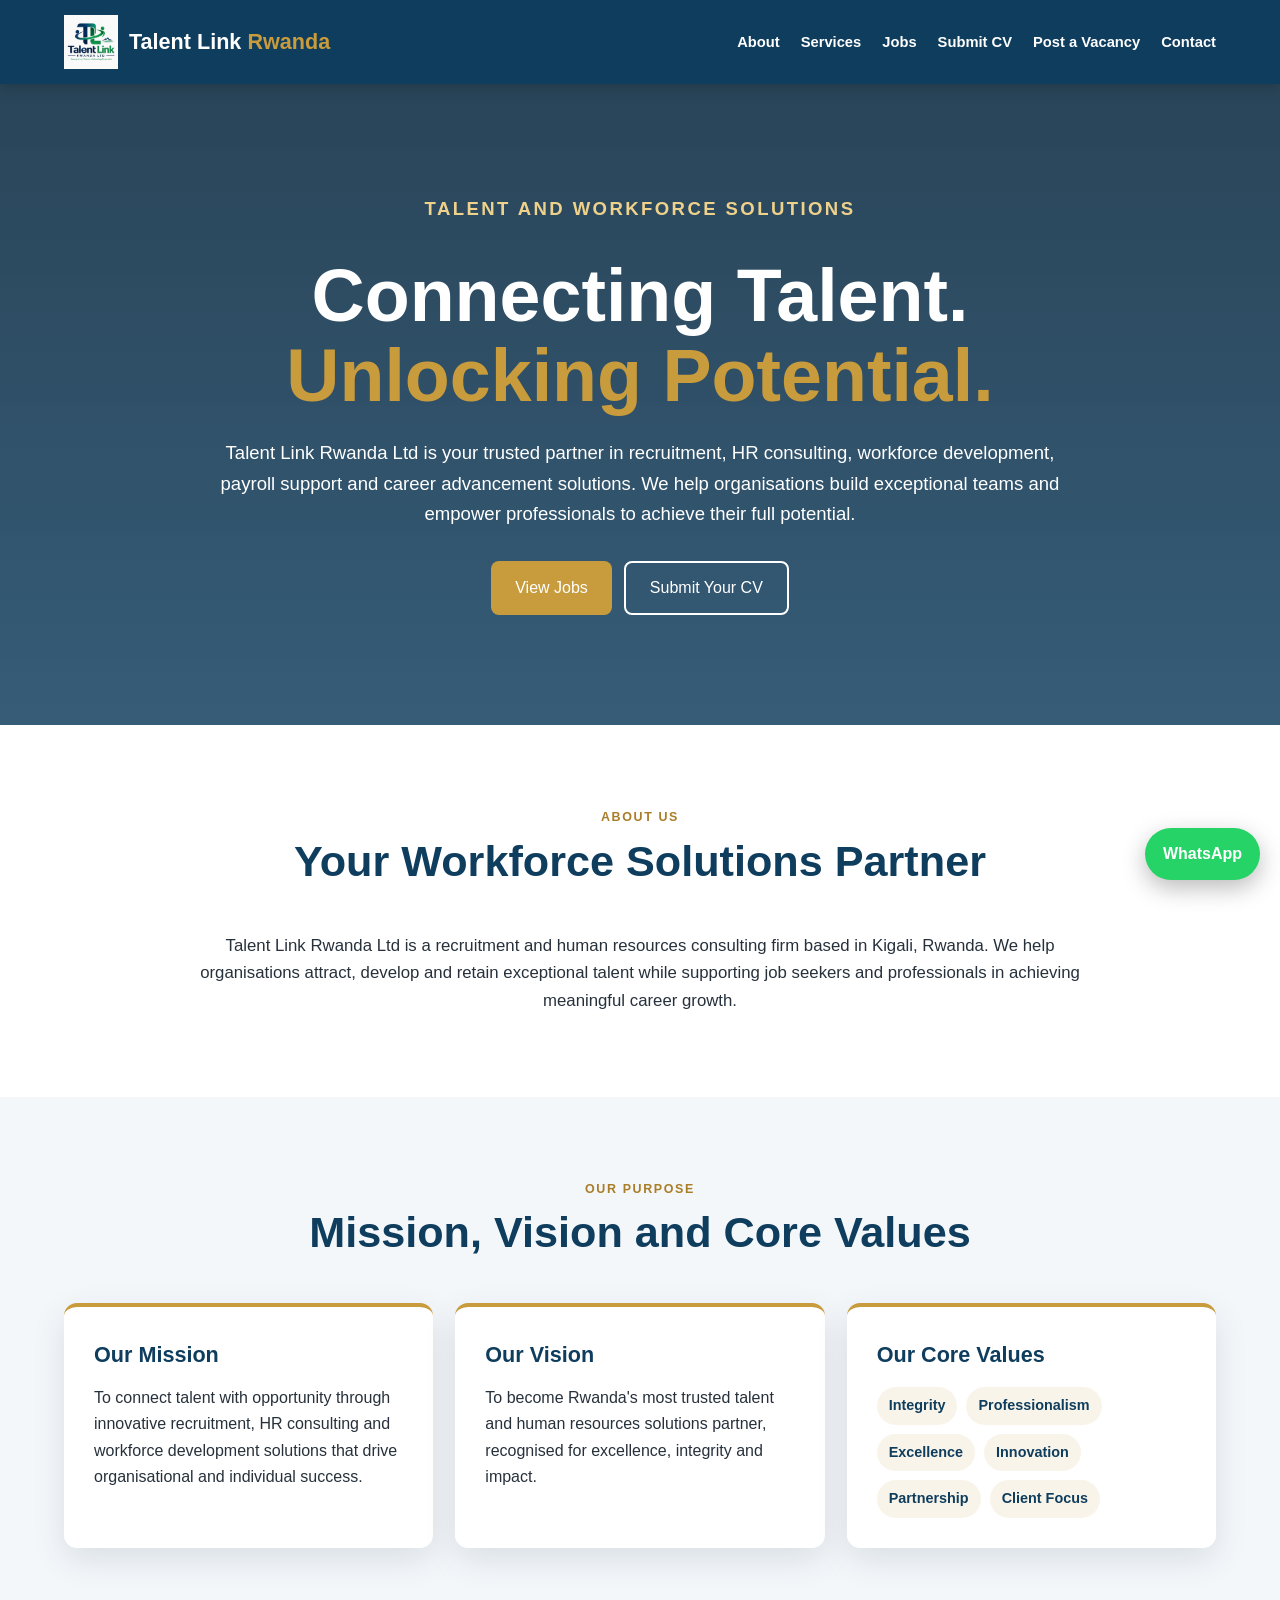
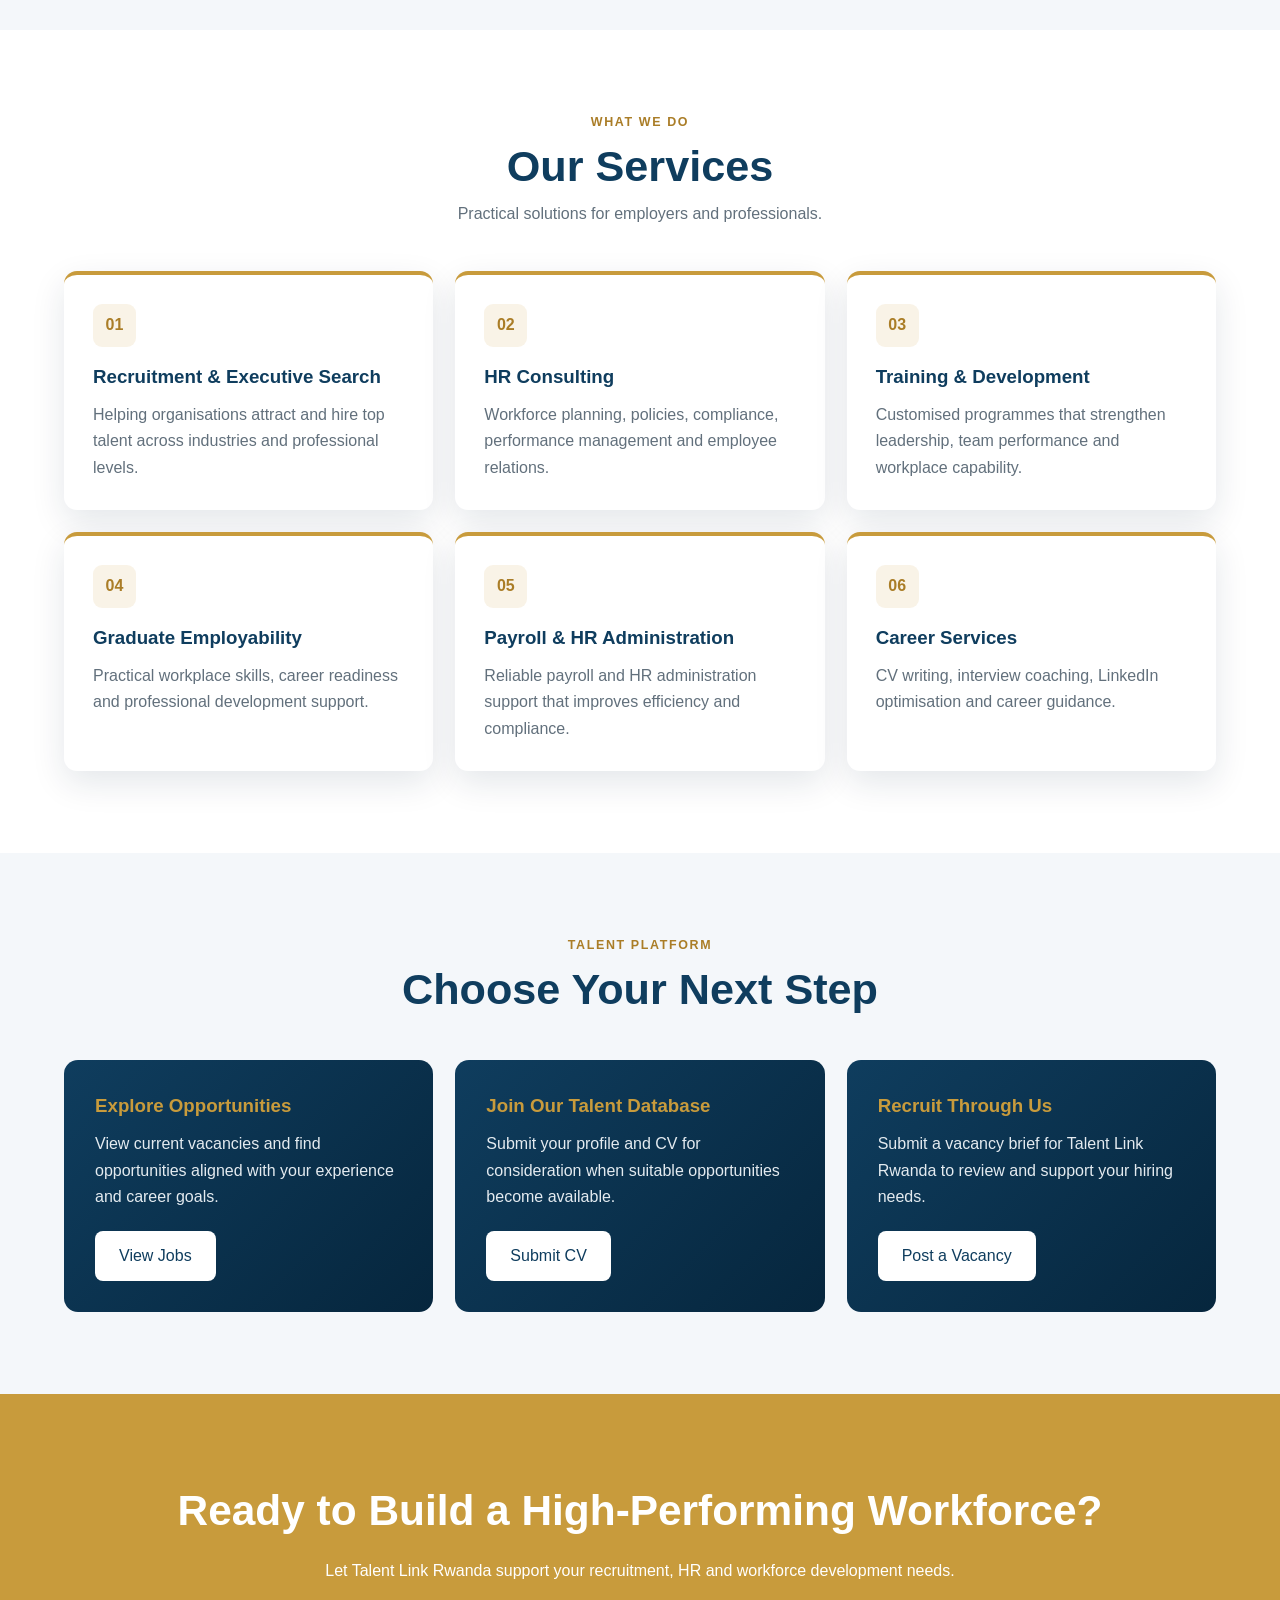
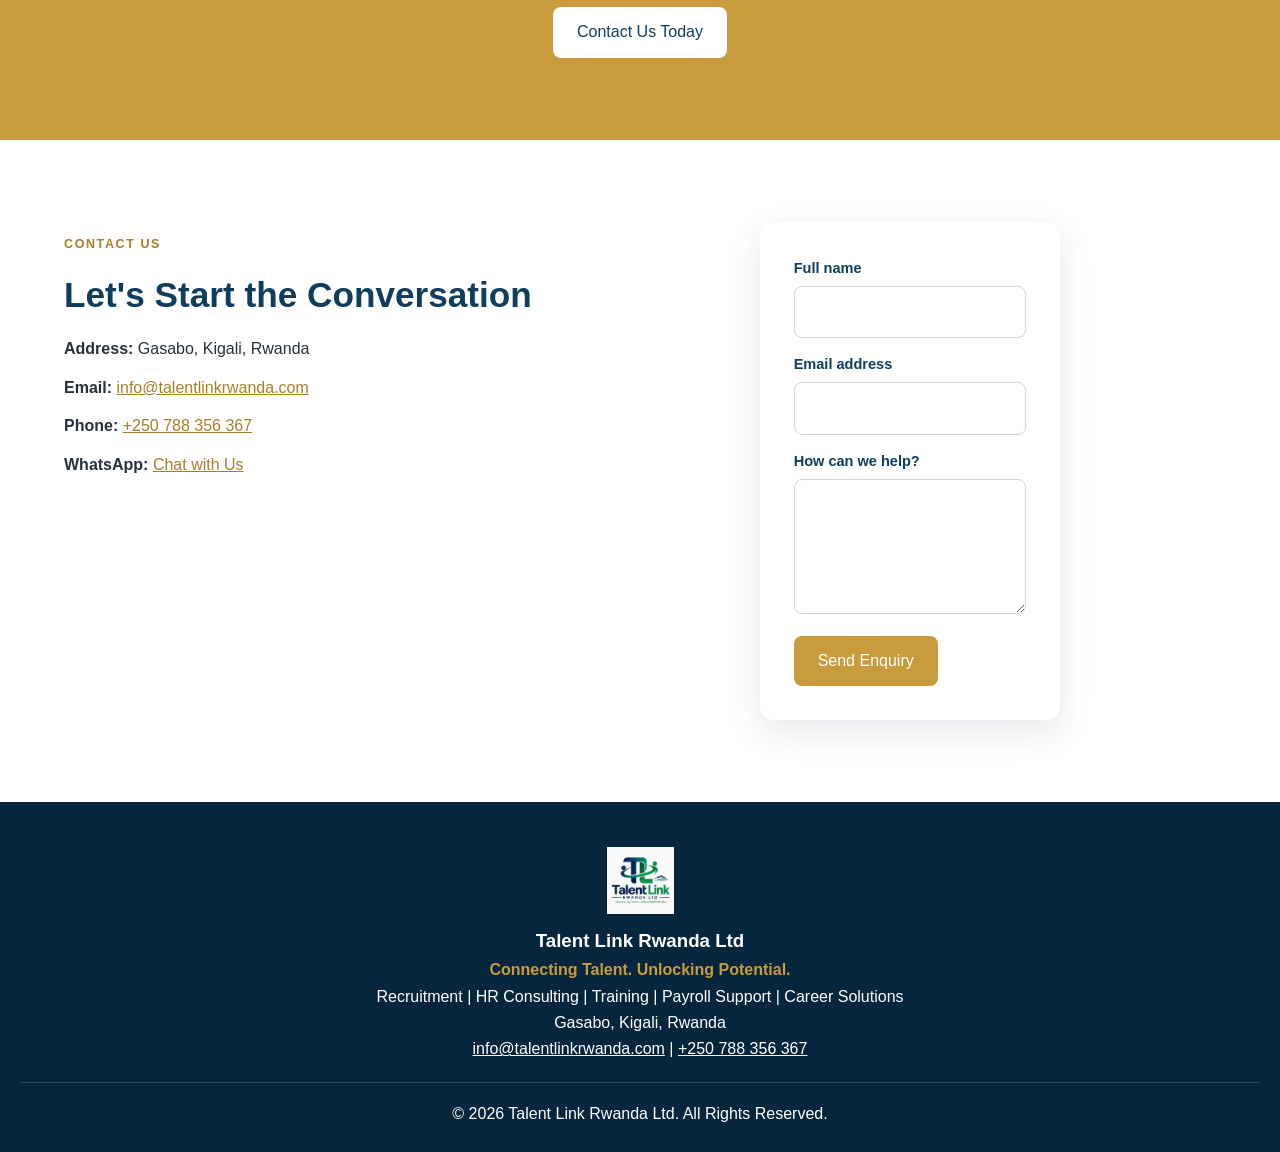
<file: index.html>
<!doctype html><html lang="en"><head><meta charset="utf-8"><meta name="viewport" content="width=device-width,initial-scale=1"><meta name="description" content="Recruitment, HR consulting, training, payroll support and career services in Rwanda."><title>Talent Link Rwanda Ltd | Connecting Talent. Unlocking Potential.</title><link rel="stylesheet" href="styles.css"></head><body><a class="skip" href="#main">Skip to content</a><header><div class="container nav"><a class="brand" href="index.html"><img src="logo.png" alt="Talent Link Rwanda logo" onerror="this.style.display='none'"><div>Talent Link <span>Rwanda</span></div></a><nav aria-label="Main navigation"><ul><li><a href="index.html#about">About</a></li><li><a href="index.html#services">Services</a></li><li><a href="jobs.html">Jobs</a></li><li><a href="submit-cv.html">Submit CV</a></li><li><a href="post-vacancy.html">Post a Vacancy</a></li><li><a href="index.html#contact">Contact</a></li></ul></nav></div></header><main id="main">
<section class="hero" id="home"><div class="inner"><p class="eyebrow">Talent and workforce solutions</p><h1>Connecting Talent.<br><span>Unlocking Potential.</span></h1><p>Talent Link Rwanda Ltd is your trusted partner in recruitment, HR consulting, workforce development, payroll support and career advancement solutions. We help organisations build exceptional teams and empower professionals to achieve their full potential.</p><div class="button-row"><a class="btn primary" href="jobs.html">View Jobs</a><a class="btn outline" href="submit-cv.html">Submit Your CV</a></div></div></section>
<section id="about"><div class="container"><div class="heading"><p class="eyebrow">About us</p><h2>Your Workforce Solutions Partner</h2></div><p class="about">Talent Link Rwanda Ltd is a recruitment and human resources consulting firm based in Kigali, Rwanda. We help organisations attract, develop and retain exceptional talent while supporting job seekers and professionals in achieving meaningful career growth.</p></div></section>
<section class="light" id="purpose"><div class="container"><div class="heading"><p class="eyebrow">Our purpose</p><h2>Mission, Vision and Core Values</h2></div><div class="mv-grid"><article class="mv"><h3>Our Mission</h3><p>To connect talent with opportunity through innovative recruitment, HR consulting and workforce development solutions that drive organisational and individual success.</p></article><article class="mv"><h3>Our Vision</h3><p>To become Rwanda's most trusted talent and human resources solutions partner, recognised for excellence, integrity and impact.</p></article><article class="mv"><h3>Our Core Values</h3><div class="values"><span class="value">Integrity</span><span class="value">Professionalism</span><span class="value">Excellence</span><span class="value">Innovation</span><span class="value">Partnership</span><span class="value">Client Focus</span></div></article></div></div></section>
<section id="services"><div class="container"><div class="heading"><p class="eyebrow">What we do</p><h2>Our Services</h2><p>Practical solutions for employers and professionals.</p></div><div class="grid"><article class="card"><span class="num">01</span><h3>Recruitment &amp; Executive Search</h3><p>Helping organisations attract and hire top talent across industries and professional levels.</p></article><article class="card"><span class="num">02</span><h3>HR Consulting</h3><p>Workforce planning, policies, compliance, performance management and employee relations.</p></article><article class="card"><span class="num">03</span><h3>Training &amp; Development</h3><p>Customised programmes that strengthen leadership, team performance and workplace capability.</p></article><article class="card"><span class="num">04</span><h3>Graduate Employability</h3><p>Practical workplace skills, career readiness and professional development support.</p></article><article class="card"><span class="num">05</span><h3>Payroll &amp; HR Administration</h3><p>Reliable payroll and HR administration support that improves efficiency and compliance.</p></article><article class="card"><span class="num">06</span><h3>Career Services</h3><p>CV writing, interview coaching, LinkedIn optimisation and career guidance.</p></article></div></div></section>
<section class="light"><div class="container"><div class="heading"><p class="eyebrow">Talent platform</p><h2>Choose Your Next Step</h2></div><div class="actions"><article class="action"><h3>Explore Opportunities</h3><p>View current vacancies and find opportunities aligned with your experience and career goals.</p><a class="btn" href="jobs.html">View Jobs</a></article><article class="action"><h3>Join Our Talent Database</h3><p>Submit your profile and CV for consideration when suitable opportunities become available.</p><a class="btn" href="submit-cv.html">Submit CV</a></article><article class="action"><h3>Recruit Through Us</h3><p>Submit a vacancy brief for Talent Link Rwanda to review and support your hiring needs.</p><a class="btn" href="post-vacancy.html">Post a Vacancy</a></article></div></div></section>
<section class="cta"><div class="container"><h2>Ready to Build a High-Performing Workforce?</h2><p>Let Talent Link Rwanda support your recruitment, HR and workforce development needs.</p><a class="btn white" href="#contact">Contact Us Today</a></div></section>
<section id="contact"><div class="container contact"><div class="details"><p class="eyebrow" style="color:#aa7d27">Contact us</p><h2>Let's Start the Conversation</h2><p><strong>Address:</strong> Gasabo, Kigali, Rwanda</p><p><strong>Email:</strong> <a href="mailto:info@talentlinkrwanda.com">info@talentlinkrwanda.com</a></p><p><strong>Phone:</strong> <a href="tel:+250788356367">+250 788 356 367</a></p><p><strong>WhatsApp:</strong> <a href="https://wa.me/250788356367" target="_blank" rel="noopener noreferrer">Chat with Us</a></p></div><form class="form-wrap" name="contact" method="post" action="/success.html" data-netlify="true" netlify-honeypot="bot-field"><input type="hidden" name="form-name" value="contact"><p hidden><label>Do not fill: <input name="bot-field"></label></p><div class="field"><label for="cname">Full name</label><input id="cname" name="name" required></div><div class="field"><label for="cemail">Email address</label><input id="cemail" name="email" type="email" required></div><div class="field"><label for="cmessage">How can we help?</label><textarea id="cmessage" name="message" required></textarea></div><button class="btn primary" type="submit">Send Enquiry</button></form></div></section></main><footer><img src="logo.png" alt="Talent Link Rwanda logo" onerror="this.style.display='none'"><h3>Talent Link Rwanda Ltd</h3><p class="tag">Connecting Talent. Unlocking Potential.</p><p>Recruitment | HR Consulting | Training | Payroll Support | Career Solutions</p><p>Gasabo, Kigali, Rwanda</p><p><a href="mailto:info@talentlinkrwanda.com">info@talentlinkrwanda.com</a> | <a href="tel:+250788356367">+250 788 356 367</a></p><p class="copy">&copy; 2026 Talent Link Rwanda Ltd. All Rights Reserved.</p></footer><a class="wa" href="https://wa.me/250788356367" target="_blank" rel="noopener noreferrer">WhatsApp</a></body></html>
</file>
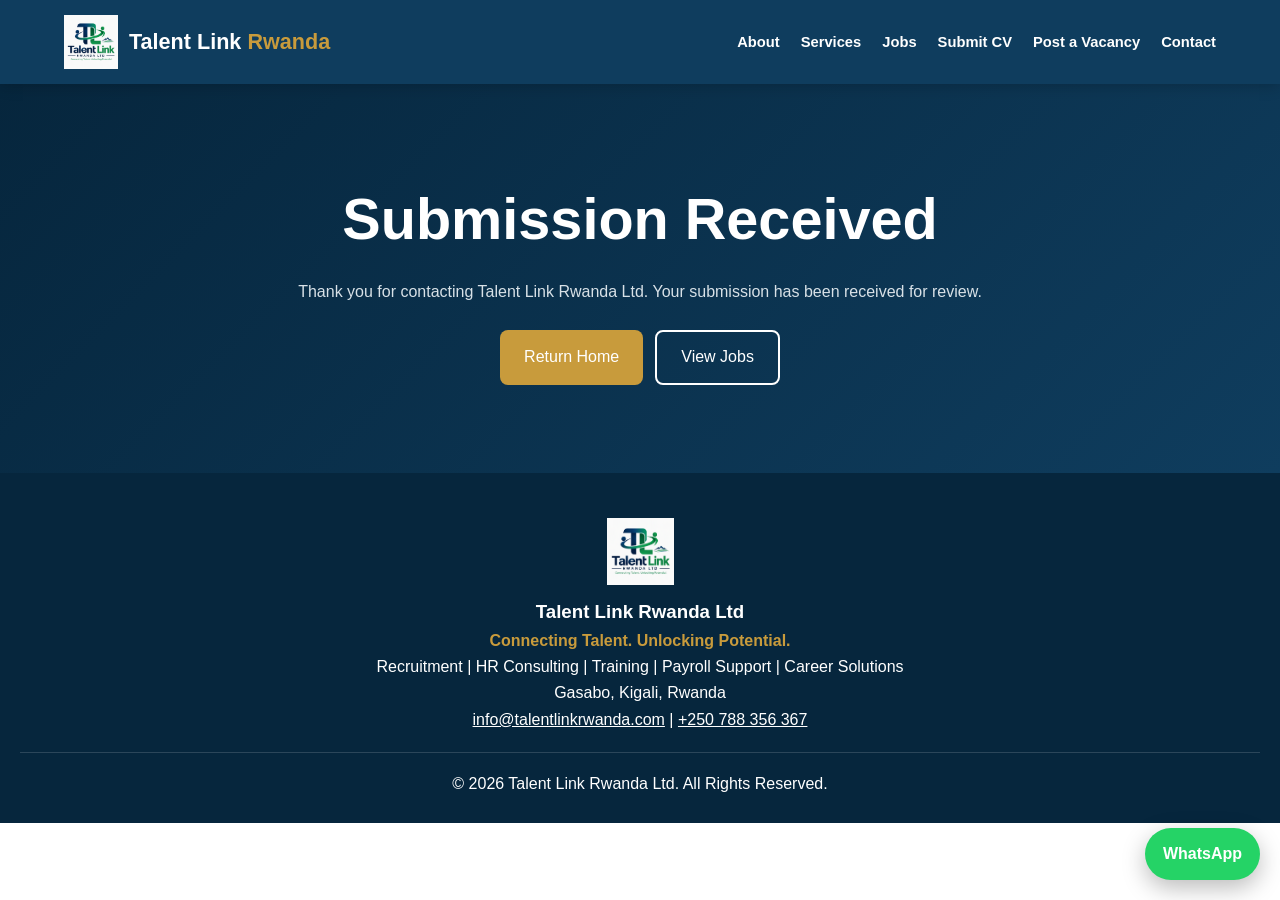
<file: success.html>
<!doctype html><html lang="en"><head><meta charset="utf-8"><meta name="viewport" content="width=device-width,initial-scale=1"><meta name="description" content="Submission confirmation from Talent Link Rwanda Ltd."><title>Submission Received | Talent Link Rwanda Ltd</title><link rel="stylesheet" href="styles.css"></head><body><a class="skip" href="#main">Skip to content</a><header><div class="container nav"><a class="brand" href="index.html"><img src="logo.png" alt="Talent Link Rwanda logo" onerror="this.style.display='none'"><div>Talent Link <span>Rwanda</span></div></a><nav aria-label="Main navigation"><ul><li><a href="index.html#about">About</a></li><li><a href="index.html#services">Services</a></li><li><a href="jobs.html">Jobs</a></li><li><a href="submit-cv.html">Submit CV</a></li><li><a href="post-vacancy.html">Post a Vacancy</a></li><li><a href="index.html#contact">Contact</a></li></ul></nav></div></header><main id="main"><section class="page-hero"><div class="container"><h1>Submission Received</h1><p>Thank you for contacting Talent Link Rwanda Ltd. Your submission has been received for review.</p><div class="button-row" style="margin-top:25px"><a class="btn primary" href="index.html">Return Home</a><a class="btn outline" href="jobs.html">View Jobs</a></div></div></section></main><footer><img src="logo.png" alt="Talent Link Rwanda logo" onerror="this.style.display='none'"><h3>Talent Link Rwanda Ltd</h3><p class="tag">Connecting Talent. Unlocking Potential.</p><p>Recruitment | HR Consulting | Training | Payroll Support | Career Solutions</p><p>Gasabo, Kigali, Rwanda</p><p><a href="mailto:info@talentlinkrwanda.com">info@talentlinkrwanda.com</a> | <a href="tel:+250788356367">+250 788 356 367</a></p><p class="copy">&copy; 2026 Talent Link Rwanda Ltd. All Rights Reserved.</p></footer><a class="wa" href="https://wa.me/250788356367" target="_blank" rel="noopener noreferrer">WhatsApp</a></body></html>
</file>
<file: styles.css>
:root{--navy:#0f3d5e;--dark:#06263d;--gold:#c89b3c;--gold2:#aa7d27;--light:#f4f7fa;--text:#27313b;--muted:#62707c;--white:#fff;--green:#25d366;--shadow:0 12px 34px rgba(6,38,61,.11)}
*{box-sizing:border-box;margin:0;padding:0}html{scroll-behavior:smooth;scroll-padding-top:88px}body{font-family:Arial,Helvetica,sans-serif;color:var(--text);line-height:1.65;background:#fff}img{max-width:100%;display:block}a{color:inherit}.container{width:min(90%,1180px);margin:auto}.skip{position:absolute;left:-999px}.skip:focus{left:15px;top:15px;background:#fff;padding:10px;z-index:9999}
header{position:sticky;top:0;z-index:1000;background:var(--navy);box-shadow:0 2px 14px #0003}.nav{min-height:84px;display:flex;align-items:center;justify-content:space-between;gap:24px}.brand{display:flex;align-items:center;gap:11px;text-decoration:none;color:#fff;font-weight:800;font-size:1.35rem;white-space:nowrap}.brand img{height:54px;width:auto;max-width:145px;object-fit:contain}.brand span{color:var(--gold)}nav ul{display:flex;list-style:none;align-items:center;gap:21px}nav a{color:#fff;text-decoration:none;font-weight:700;font-size:.92rem}nav a:hover,nav a.active{color:var(--gold)}.nav-cta{background:var(--gold);padding:10px 15px;border-radius:7px}.nav-cta:hover{color:#fff;background:var(--gold2)}
.hero{min-height:640px;display:grid;place-items:center;text-align:center;color:#fff;padding:110px 20px;background:linear-gradient(rgba(6,38,61,.86),rgba(15,61,94,.84)),url('https://images.unsplash.com/photo-1521737604893-d14cc237f11d?auto=format&fit=crop&w=1800&q=85') center/cover}.hero .inner{max-width:1000px}.eyebrow{font-weight:800;text-transform:uppercase;letter-spacing:.13em;color:#eed18b;font-size:.78rem}.hero h1{font-size:clamp(2.55rem,6vw,4.6rem);line-height:1.09;margin:12px 0 22px}.hero h1 span{color:var(--gold)}.hero p{font-size:clamp(1rem,2vw,1.16rem);max-width:880px;margin:0 auto 31px}.button-row{display:flex;flex-wrap:wrap;justify-content:center;gap:12px}.btn{display:inline-flex;align-items:center;justify-content:center;min-height:49px;padding:12px 24px;border-radius:8px;text-decoration:none;font-weight:800;border:0;cursor:pointer;font:inherit}.primary{background:var(--gold);color:#fff}.primary:hover{background:var(--gold2)}.outline{border:2px solid #fff;color:#fff}.outline:hover{background:#fff;color:var(--navy)}.secondary{background:var(--navy);color:#fff}.secondary:hover{background:var(--dark)}
.page-hero{background:linear-gradient(135deg,var(--dark),var(--navy));color:#fff;text-align:center;padding:88px 20px}.page-hero h1{font-size:clamp(2.3rem,5vw,3.6rem);margin-bottom:12px}.page-hero p{max-width:750px;margin:auto;color:#d8e1e7}section{padding:82px 0}.heading{text-align:center;max-width:760px;margin:0 auto 44px}.heading .eyebrow{color:var(--gold2)}.heading h2{color:var(--navy);font-size:clamp(2rem,4vw,2.7rem);line-height:1.2;margin:8px 0}.heading p{color:var(--muted)}.light{background:var(--light)}
.about{max-width:920px;margin:auto;text-align:center;font-size:1.05rem}.mv-grid{display:grid;grid-template-columns:repeat(3,1fr);gap:22px}.mv{padding:30px;border-radius:13px;background:#fff;box-shadow:var(--shadow);border-top:4px solid var(--gold)}.mv h3{color:var(--navy);font-size:1.35rem;margin-bottom:12px}.values{display:flex;flex-wrap:wrap;gap:9px;margin-top:14px}.value{background:#c89b3c1c;color:var(--navy);padding:7px 12px;border-radius:999px;font-weight:700;font-size:.9rem}
.grid{display:grid;grid-template-columns:repeat(3,1fr);gap:22px}.card{background:#fff;padding:29px;border-radius:13px;box-shadow:var(--shadow);border-top:4px solid var(--gold)}.card .num{display:inline-grid;place-items:center;width:43px;height:43px;border-radius:9px;background:#c89b3c1f;color:var(--gold2);font-weight:900;margin-bottom:15px}.card h3{color:var(--navy);margin-bottom:9px}.card p{color:var(--muted)}
.actions{display:grid;grid-template-columns:repeat(3,1fr);gap:22px}.action{color:#fff;padding:31px;border-radius:14px;background:linear-gradient(135deg,var(--navy),var(--dark))}.action h3{color:var(--gold);margin-bottom:10px}.action p{margin-bottom:20px;color:#e4ebf0}.action .btn{background:#fff;color:var(--navy)}
.job-grid{display:grid;grid-template-columns:repeat(3,1fr);gap:22px}.job{background:#fff;padding:27px;border:1px solid #dce4ea;border-radius:12px;box-shadow:var(--shadow)}.job .status{display:inline-block;background:#e9f6ed;color:#19733b;font-weight:800;font-size:.77rem;padding:6px 10px;border-radius:999px;margin-bottom:15px}.job h3{color:var(--navy);margin-bottom:8px}.job-meta{display:grid;gap:5px;color:var(--muted);font-size:.92rem;margin:13px 0 18px}.notice{max-width:850px;margin:0 auto 36px;padding:18px 20px;border-left:4px solid var(--gold);background:#fff8e8;color:#5f4a1e;border-radius:6px}
.form-wrap{max-width:900px;margin:auto;background:#fff;padding:34px;border-radius:14px;box-shadow:var(--shadow)}.form-grid{display:grid;grid-template-columns:1fr 1fr;gap:16px}.full{grid-column:1/-1}label{display:block;color:var(--navy);font-weight:800;margin-bottom:6px;font-size:.91rem}input,select,textarea{width:100%;padding:12px 13px;border:1px solid #cbd6df;border-radius:8px;font:inherit;background:#fff}textarea{min-height:135px;resize:vertical}.field{margin-bottom:14px}.help{color:var(--muted);font-size:.83rem;margin-top:5px}.check{display:flex;gap:10px;align-items:flex-start}.check input{width:auto;margin-top:6px}.check label{font-weight:500;color:var(--text)}
.contact{display:grid;grid-template-columns:.9fr 1.1fr;gap:38px}.details h2{color:var(--navy);font-size:2.2rem}.details p{margin:12px 0}.details a{color:var(--gold2)}.cta{text-align:center;background:var(--gold);color:#fff}.cta h2{font-size:clamp(2rem,4vw,2.65rem)}.cta p{max-width:740px;margin:12px auto 23px}.white{background:#fff;color:var(--navy)}
footer{text-align:center;background:var(--dark);color:#fff;padding:45px 20px 25px}footer img{height:67px;max-width:180px;object-fit:contain;margin:0 auto 12px}footer a{color:#fff}.tag{color:var(--gold);font-weight:800}.copy{border-top:1px solid #ffffff26;margin-top:19px;padding-top:18px}.wa{position:fixed;right:20px;bottom:20px;z-index:900;background:var(--green);color:#fff;text-decoration:none;font-weight:800;padding:13px 18px;border-radius:999px;box-shadow:0 8px 23px #0004}
@media(max-width:950px){.nav{flex-direction:column;padding:14px 0}nav ul{flex-wrap:wrap;justify-content:center}.grid,.job-grid{grid-template-columns:repeat(2,1fr)}.mv-grid,.actions{grid-template-columns:1fr}.contact{grid-template-columns:1fr}}
@media(max-width:650px){section{padding:64px 0}.grid,.job-grid,.form-grid{grid-template-columns:1fr}.full{grid-column:auto}.nav{align-items:flex-start}.brand{align-self:center}nav ul{gap:10px 16px}.hero{min-height:580px}.form-wrap{padding:23px}.wa{padding:12px}.brand img{height:45px}}
</file>
